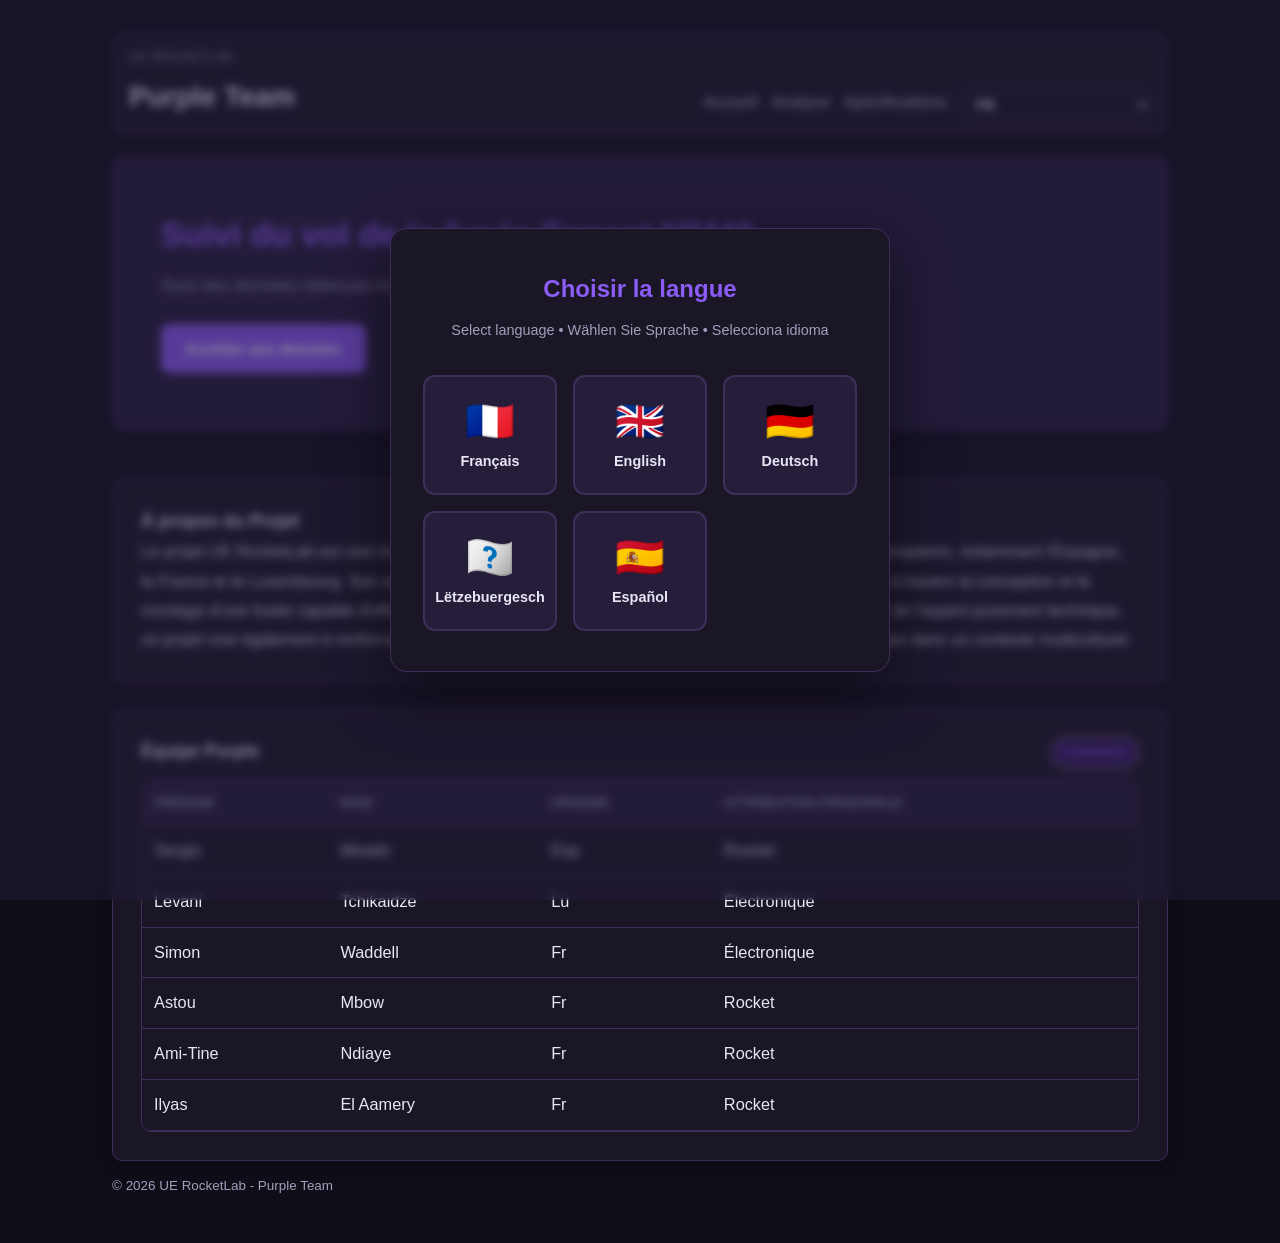
<file: index.html>
<!DOCTYPE html>
<html lang="fr">
<head>
    <meta charset="UTF-8">
    <meta name="viewport" content="width=device-width, initial-scale=1.0">
    <title>Rocket Flight Analysis</title>
    <script>
        // Restore language immediately to avoid French flash
        (function() {
            const lang = localStorage.getItem('rocketlab_language') || 'fr';
            document.documentElement.lang = lang;
        })();
    </script>
    <link rel="stylesheet" href="style.css">
</head>

<body>
    <div id="language-modal" class="language-modal" hidden>
        <div class="language-modal-content">
            <h2>Choisir la langue</h2>
            <p class="modal-subtitle">Select language • Wählen Sie Sprache • Selecciona idioma</p>
            <div class="language-buttons">
                <button class="lang-btn" data-lang="fr" aria-label="Français">
                    <span class="flag">🇫🇷</span>
                    <span class="lang-name">Français</span>
                </button>
                <button class="lang-btn" data-lang="en" aria-label="English">
                    <span class="flag">🇬🇧</span>
                    <span class="lang-name">English</span>
                </button>
                <button class="lang-btn" data-lang="de" aria-label="Deutsch">
                    <span class="flag">🇩🇪</span>
                    <span class="lang-name">Deutsch</span>
                </button>                <button class="lang-btn" data-lang="lb" aria-label="Lëtzebuergesch">
                    <span class="flag">🇿🇺</span>
                    <span class="lang-name">Lëtzebuergesch</span>
                </button>                <button class="lang-btn" data-lang="es" aria-label="Español">
                    <span class="flag">🇪🇸</span>
                    <span class="lang-name">Español</span>
                </button>
            </div>
        </div>
    </div>

    <div class="layout">
        <header class="topbar">
            <div>
                <p class="eyebrow" data-i18n="rocketlab">UE RocketLab</p>
                <h1 data-i18n="purpleTeam">Purple Team</h1>
            </div>
            <nav aria-label="Navigation principale">
                <a href="index.html" data-i18n="home">Accueil</a>
                <a href="analysis.html" data-i18n="analysis">Analyse</a>
                <a href="specifications.html" data-i18n="specifications">Spécifications</a>
                <select id="language-selector" class="lang-selector" aria-label="Langue / Language / Sprache / Idioma / Lëtzebuergesch">
                    <option value="fr">FR</option>
                    <option value="en">EN</option>
                    <option value="de">DE</option>
                    <option value="lb">LB</option>
                    <option value="es">ES</option>
                </select>
            </nav>
        </header>

        <main>
            <section class="hero">
                <div class="hero-content">
                    <h2 data-i18n="heroTitle">Suivi du vol de la fusée Exocet MM40</h2>
                    <p class="hero-subtitle" data-i18n="heroSubtitle">Suivi des données obtenues lors du vol de notre fusée</p>
                    <a href="analysis.html" class="cta-button" data-i18n="ctaButton">Accéder aux données</a>
                </div>
            </section>

            <section class="panel">
                <h2 data-i18n="aboutProject">A propos du Projet</h2>
                <p data-i18n="aboutText">Le projet UE RocketLab est une initiative d'échange réunissant des étudiants issus de plusieurs pays européens, notamment l'Espagne, la France et le Luxembourg. Son objectif principal est de développer une collaboration interuniversitaire à travers la conception et le montage d'une fusée capable d'effectuer des relevés de données en temps réel durant son vol.

Au-delà de l’aspect purement technique, ce projet vise également à renforcer la communication, la coopération internationale et le travail en équipe dans un contexte multiculturel.</p>
            </section>

            <section class="panel">
                <div class="panel-header">
                    <h2 data-i18n="teamPurple">Equipe Purple</h2>
                    <span class="team-chip" data-i18n="teamMembers">6 membres</span>
                </div>

                <div class="table-wrap">
                    <table>
                        <thead>
                            <tr>
                                <th data-i18n="firstName">Prenom</th>
                                <th data-i18n="lastName">Nom</th>
                                <th data-i18n="origin">Origine</th>
                                <th data-i18n="role">Attribution Principale</th>
                            </tr>
                        </thead>
                        <tbody>
                            <tr>
                                <td>Sergio</td>
                                <td>Mirado</td>
                                <td>Esp</td>
                                <td data-i18n="categoryRocket">Rocket</td>
                            </tr>
                            <tr>
                                <td>Levani</td>
                                <td>Tchikaidze</td>
                                <td>Lu</td>
                                <td data-i18n="categoryElectronics">Électronique</td>
                            </tr>
                            <tr>
                                <td>Simon</td>
                                <td>Waddell</td>
                                <td>Fr</td>
                                <td data-i18n="categoryElectronics">Électronique</td>
                            </tr>
                            <tr>
                                <td>Astou</td>
                                <td>Mbow</td>
                                <td>Fr</td>
                                <td data-i18n="categoryRocket">Rocket</td>
                            </tr>
                            <tr>
                                <td>Ami-Tine</td>
                                <td>Ndiaye</td>
                                <td>Fr</td>
                                <td data-i18n="categoryRocket">Rocket</td>
                            </tr>
                            <tr>
                                <td>Ilyas</td>
                                <td>El Aamery</td>
                                <td>Fr</td>
                                <td data-i18n="categoryRocket">Rocket</td>
                            </tr>
                        </tbody>
                    </table>
                </div>
            </section>
        </main>

        <footer>
            <p data-i18n="copyright">© 2026 UE RocketLab - Purple Team</p>
        </footer>
    </div>

    <script src="i18n.js"></script>
</body>
</html>
</file>
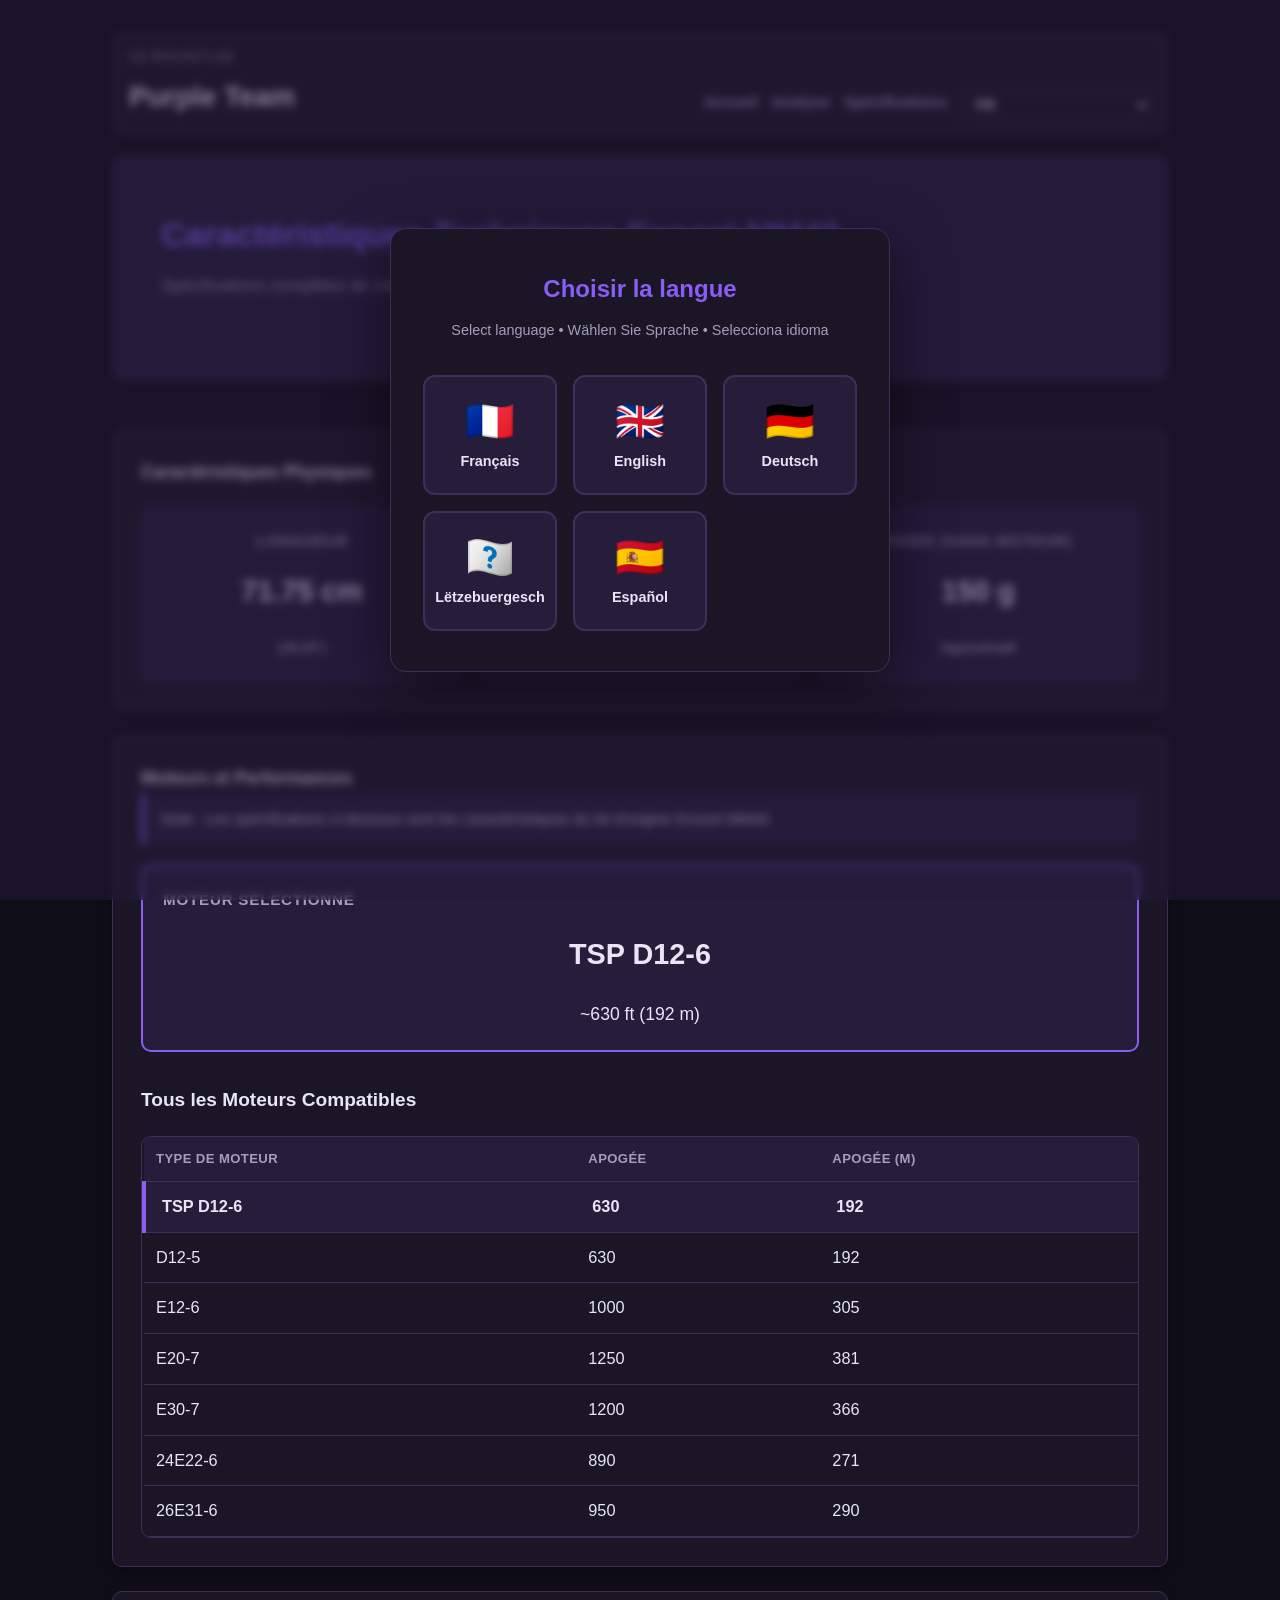
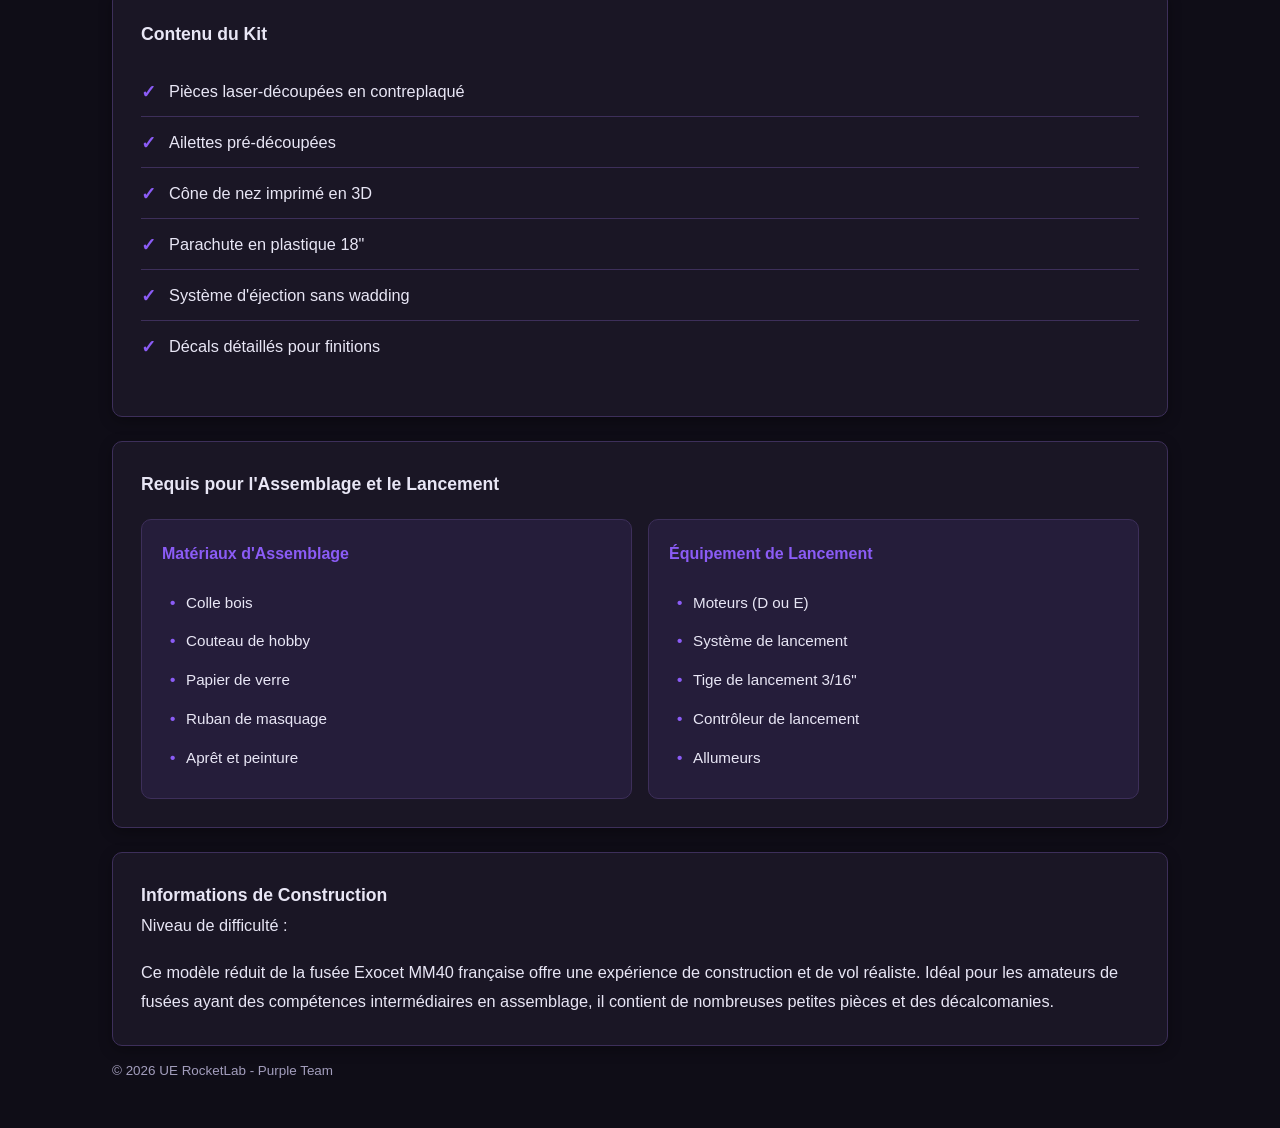
<file: specifications.html>
<!DOCTYPE html>
<html lang="fr">
<head>
    <meta charset="UTF-8">
    <meta name="viewport" content="width=device-width, initial-scale=1.0">
    <title>Spécifications - Exocet MM40</title>
    <script>
        // Restore language immediately to avoid French flash
        (function() {
            const lang = localStorage.getItem('rocketlab_language') || 'fr';
            document.documentElement.lang = lang;
        })();
    </script>
    <link rel="stylesheet" href="style.css">
</head>

<body>
    <div id="language-modal" class="language-modal" hidden>
        <div class="language-modal-content">
            <h2>Choisir la langue</h2>
            <p class="modal-subtitle">Select language • Wählen Sie Sprache • Selecciona idioma</p>
            <div class="language-buttons">
                <button class="lang-btn" data-lang="fr" aria-label="Français">
                    <span class="flag">🇫🇷</span>
                    <span class="lang-name">Français</span>
                </button>
                <button class="lang-btn" data-lang="en" aria-label="English">
                    <span class="flag">🇬🇧</span>
                    <span class="lang-name">English</span>
                </button>
                <button class="lang-btn" data-lang="de" aria-label="Deutsch">
                    <span class="flag">🇩🇪</span>
                    <span class="lang-name">Deutsch</span>
                </button>                <button class="lang-btn" data-lang="lb" aria-label="Lëtzebuergesch">
                    <span class="flag">🇿🇺</span>
                    <span class="lang-name">Lëtzebuergesch</span>
                </button>                <button class="lang-btn" data-lang="es" aria-label="Español">
                    <span class="flag">🇪🇸</span>
                    <span class="lang-name">Español</span>
                </button>
            </div>
        </div>
    </div>

    <div class="layout">
        <header class="topbar">
            <div>
                <p class="eyebrow" data-i18n="rocketlab">UE RocketLab</p>
                <h1 data-i18n="purpleTeam">Purple Team</h1>
            </div>
            <nav aria-label="Navigation principale">
                <a href="index.html" data-i18n="home">Accueil</a>
                <a href="analysis.html" data-i18n="analysis">Analyse</a>
                <a href="specifications.html" data-i18n="specifications">Spécifications</a>
                <select id="language-selector" class="lang-selector" aria-label="Langue / Language / Sprache / Idioma / Lëtzebuergesch">
                    <option value="fr">FR</option>
                    <option value="en">EN</option>
                    <option value="de">DE</option>
                    <option value="lb">LB</option>
                    <option value="es">ES</option>
                </select>
            </nav>
        </header>

        <main>
            <section class="hero">
                <div class="hero-content">
                    <h2 data-i18n="specTitle">Caractéristiques Techniques Exocet MM40</h2>
                    <p class="hero-subtitle" data-i18n="specSubtitle">Spécifications complètes de notre fusée model réduit</p>
                </div>
            </section>

            <section class="panel">
                <h2 data-i18n="physicalSpecs">Caractéristiques Physiques</h2>
                
                <div class="specs-grid">
                    <div class="spec-card">
                        <h3 data-i18n="specLength">Longueur</h3>
                        <p class="spec-value">71.75 cm</p>
                        <p class="spec-detail">(28.25")</p>
                    </div>
                    
                    <div class="spec-card">
                        <h3 data-i18n="specDiameter">Diamètre</h3>
                        <p class="spec-value">42 mm</p>
                        <p class="spec-detail">(1.64")</p>
                    </div>
                    
                    <div class="spec-card">
                        <h3 data-i18n="specWeight">Poids (sans moteur)</h3>
                        <p class="spec-value">150 g</p>
                        <p class="spec-detail" data-i18n="approximate">Approximatif</p>
                    </div>
                </div>
            </section>

            <section class="panel">
                <h2 data-i18n="motorSpecs">Moteurs et Performances</h2>
                <p class="spec-note" data-i18n="stockNote"><strong>Note :</strong> Les spécifications ci-dessous sont les caractéristiques du kit d'origine Exocet MM40.</p>
                
                <div class="motor-selected">
                    <h3 data-i18n="selectedMotor">Moteur Sélectionné</h3>
                    <div class="motor-card-featured">
                        <p class="motor-type">TSP D12-6</p>
                        <p class="motor-apogee">~630 ft (192 m)</p>
                    </div>
                </div>

                <h3 data-i18n="allMotors">Tous les Moteurs Compatibles</h3>
                <div class="table-wrap">
                    <table>
                        <thead>
                            <tr>
                                <th data-i18n="motorType">Type de Moteur</th>
                                <th data-i18n="apogee">Apogée (ft)</th>
                                <th data-i18n="apogeeMeters">Apogée (m)</th>
                            </tr>
                        </thead>
                        <tbody>
                            <tr class="motor-highlighted">
                                <td><strong>TSP D12-6</strong></td>
                                <td><strong>630</strong></td>
                                <td><strong>192</strong></td>
                            </tr>
                            <tr>
                                <td>D12-5</td>
                                <td>630</td>
                                <td>192</td>
                            </tr>
                            <tr>
                                <td>E12-6</td>
                                <td>1000</td>
                                <td>305</td>
                            </tr>
                            <tr>
                                <td>E20-7</td>
                                <td>1250</td>
                                <td>381</td>
                            </tr>
                            <tr>
                                <td>E30-7</td>
                                <td>1200</td>
                                <td>366</td>
                            </tr>
                            <tr>
                                <td>24E22-6</td>
                                <td>890</td>
                                <td>271</td>
                            </tr>
                            <tr>
                                <td>26E31-6</td>
                                <td>950</td>
                                <td>290</td>
                            </tr>
                        </tbody>
                    </table>
                </div>
            </section>

            <section class="panel">
                <h2 data-i18n="kitComponents">Contenu du Kit</h2>
                
                <div class="components-list">
                    <ul>
                        <li data-i18n="comp1">Pièces laser-découpées en contreplaqué</li>
                        <li data-i18n="comp2">Ailettes pré-découpées</li>
                        <li data-i18n="comp3">Cône de nez imprimé en 3D</li>
                        <li data-i18n="comp4">Parachute en plastique 18"</li>
                        <li data-i18n="comp5">Système d'éjection sans wadding</li>
                        <li data-i18n="comp6">Décals détaillés pour finitions</li>
                    </ul>
                </div>
            </section>

            <section class="panel">
                <h2 data-i18n="requirements">Requis pour l'Assemblage et le Lancement</h2>
                
                <div class="requirements-grid">
                    <div class="req-card">
                        <h3 data-i18n="reqAssembly">Matériaux d'Assemblage</h3>
                        <ul>
                            <li data-i18n="reqWood">Colle bois</li>
                            <li data-i18n="reqKnife">Couteau de hobby</li>
                            <li data-i18n="reqSand">Papier de verre</li>
                            <li data-i18n="reqTape">Ruban de masquage</li>
                            <li data-i18n="reqPaint">Apprêt et peinture</li>
                        </ul>
                    </div>
                    
                    <div class="req-card">
                        <h3 data-i18n="reqLaunch">Équipement de Lancement</h3>
                        <ul>
                            <li data-i18n="reqMotors">Moteurs (D ou E)</li>
                            <li data-i18n="reqLaunchSystem">Système de lancement</li>
                            <li data-i18n="reqRod">Tige de lancement 3/16"</li>
                            <li data-i18n="reqController">Contrôleur de lancement</li>
                            <li data-i18n="reqIgniters">Allumeurs</li>
                        </ul>
                    </div>
                </div>
            </section>

            <section class="panel">
                <h2 data-i18n="buildInfo">Informations de Construction</h2>
                <p data-i18n="skillLevel">Niveau de difficulté : <strong>Intermédiaire</strong></p>
                <p data-i18n="buildDescription">Ce modèle réduit de la fusée Exocet MM40 française offre une expérience de construction et de vol réaliste. Idéal pour les amateurs de fusées ayant des compétences intermédiaires en assemblage, il contient de nombreuses petites pièces et des décalcomanies.</p>
            </section>
        </main>

        <footer>
            <p data-i18n="copyright">© 2026 UE RocketLab - Purple Team</p>
        </footer>
    </div>

    <script src="i18n.js"></script>
</body>
</html>
</file>
<file: style.css>
:root {
	--bg: #0f0d17;
	--surface: #1a1625;
	--surface-muted: #251d3a;
	--text: #e8e6f5;
	--text-muted: #a39ebd;
	--line: #3d2f5a;
	--brand: #8b5cf6;
	--brand-soft: #2e1656;
	--ok: #2f855a;
	--warn: #b7791f;
	--critical: #c53030;
	--radius: 10px;
	--shadow: 0 4px 14px rgba(0, 0, 0, 0.3);
}

* {
	box-sizing: border-box;
}

.language-modal {
	position: fixed;
	inset: 0;
	background: rgba(34, 27, 58, 0.5);
	backdrop-filter: blur(4px);
	display: grid;
	place-items: center;
	z-index: 10000;
	padding: 20px;
	animation: fadeIn 0.3s ease;
}

.language-modal[hidden] {
	display: none;
}

.language-modal-content {
	background: var(--surface);
	border-radius: 16px;
	padding: 40px 32px;
	box-shadow: 0 20px 60px rgba(0, 0, 0, 0.5);
	max-width: 500px;
	width: 100%;
	text-align: center;
	border: 1px solid var(--line);
}

.language-modal-content h2 {
	margin: 0 0 8px 0;
	font-size: 1.5rem;
	color: var(--brand);
}

.modal-subtitle {
	margin: 0 0 32px 0;
	color: var(--text-muted);
	font-size: 0.9rem;
}

.language-buttons {
	display: grid;
	grid-template-columns: repeat(auto-fit, minmax(120px, 1fr));
	gap: 16px;
}

.lang-btn {
	display: flex;
	flex-direction: column;
	align-items: center;
	justify-content: center;
	gap: 12px;
	padding: 24px 16px;
	border: 2px solid var(--line);
	border-radius: 12px;
	background: var(--surface-muted);
	cursor: pointer;
	transition: all 0.2s ease;
	font-size: 0.95rem;
	font-weight: 600;
	color: var(--text);
}

.lang-btn:hover {
	border-color: var(--brand);
	background: var(--brand-soft);
	color: var(--brand);
	transform: translateY(-2px);
	box-shadow: 0 8px 16px rgba(139, 92, 246, 0.25);
}

.lang-btn .flag {
	font-size: 2.5rem;
	line-height: 1;
}

.lang-btn .lang-name {
	display: block;
	font-size: 0.9rem;
	font-weight: 600;
}

@keyframes fadeIn {
	from {
		opacity: 0;
	}
	to {
		opacity: 1;
	}
}

@media (max-width: 600px) {
	.language-modal-content {
		padding: 32px 24px;
	}

	.language-buttons {
		grid-template-columns: 1fr;
	}

	.language-modal-content h2 {
		font-size: 1.3rem;
	}
}

body {
	margin: 0;
	font-family: "Segoe UI", Tahoma, Geneva, Verdana, sans-serif;
	color: var(--text);
	background: var(--bg);
	line-height: 1.7;
	font-size: 1.02rem;
}

.layout {
	width: 100%;
	max-width: 1120px;
	margin: 0 auto;
	padding: 32px;
	box-sizing: border-box;
	overflow: hidden;
}

.topbar {
	display: flex;
	align-items: flex-end;
	justify-content: space-between;
	gap: 16px;
	margin-bottom: 20px;
	padding: 14px 16px;
	border: 1px solid var(--line);
	border-radius: var(--radius);
	background: var(--surface);
	box-shadow: var(--shadow);
}

.eyebrow {
	margin: 0;
	color: var(--text-muted);
	letter-spacing: 0.08em;
	text-transform: uppercase;
	font-size: 0.75rem;
}

h1 {
	margin: 6px 0 0;
	font-size: 1.75rem;
}

nav {
	display: flex;
	gap: 14px;
}

nav a {
	text-decoration: none;
	color: var(--text-muted);
	font-weight: 600;
	font-size: 0.95rem;
}

nav a:hover {
	color: var(--brand);
}

.lang-selector {
	border: 1px solid var(--line);
	border-radius: 6px;
	padding: 6px 10px;
	background: var(--surface);
	color: var(--text);
	font-weight: 600;
	font-size: 0.9rem;
	cursor: pointer;
	transition: border-color 0.2s ease;
}

.lang-selector:hover,
.lang-selector:focus {
	border-color: var(--brand);
	outline: none;
}

.team-chip {
	display: inline-block;
	padding: 4px 10px;
	border-radius: 999px;
	border: 1px solid #d9cdf6;
	background: var(--brand-soft);
	color: var(--brand);
	font-size: 0.78rem;
	font-weight: 700;
}

main {
	display: grid;
	gap: 24px;
}

.panel {
	background: var(--surface);
	border: 1px solid var(--line);
	border-radius: var(--radius);
	padding: 28px;
	box-shadow: var(--shadow);
}

.hero {
	background: var(--surface-muted);
	border: 1px solid var(--line);
	border-radius: var(--radius);
	padding: 56px 48px;
	margin-bottom: 24px;
	box-shadow: var(--shadow);
}

.hero-content {
	max-width: 700px;
}

.hero h2 {
	margin: 0 0 16px 0;
	font-size: 2.1rem;
	color: var(--brand);
	line-height: 1.3;
}

.hero-subtitle {
	margin: 0 0 24px 0;
	font-size: 1.05rem;
	color: var(--text-muted);
	line-height: 1.6;
}

.cta-button {
	display: inline-block;
	padding: 12px 24px;
	background: var(--brand);
	color: white;
	text-decoration: none;
	border-radius: 8px;
	font-weight: 700;
	font-size: 0.95rem;
	transition: background 0.2s ease;
}

.cta-button:hover {
	background: #4a2a6f;
}

.panel h2 {
	margin: 0;
	font-size: 1.1rem;
}

.panel p {
	margin: 18px 0;
	line-height: 1.8;
	color: var(--text);
}

.panel p:first-of-type {
	margin-top: 0;
}

.panel p:last-of-type {
	margin-bottom: 0;
}

.panel-subtitle {
	margin: 8px 0 0;
	color: var(--text-muted);
	font-size: 0.92rem;
}

.kpi-grid {
	margin-top: 14px;
	display: grid;
	grid-template-columns: repeat(4, minmax(0, 1fr));
	gap: 12px;
}

.kpi-card {
	background: var(--surface-muted);
	border: 1px solid var(--line);
	border-radius: var(--radius);
	padding: 14px;
}

.kpi-label {
	margin: 0;
	color: var(--text-muted);
	font-size: 0.84rem;
}

.kpi-value {
	margin: 8px 0 0;
	font-size: 1.25rem;
	font-weight: 700;
}

.panel-header {
	display: flex;
	align-items: flex-start;
	justify-content: space-between;
	gap: 12px;
	flex-wrap: wrap;
	margin-bottom: 12px;
}

.filters {
	display: flex;
	gap: 10px;
	flex-wrap: wrap;
}

.filters label {
	display: grid;
	gap: 5px;
	color: var(--text-muted);
	font-size: 0.8rem;
}

select,
input {
	border: 1px solid var(--line);
	border-radius: 8px;
	padding: 8px 10px;
	background: var(--surface-muted);
	color: var(--text);
	min-width: 190px;
	font-size: 1rem;
	transition: border-color 0.2s ease;
}

select:hover,
input:hover,
select:focus,
input:focus {
	border-color: var(--brand);
	outline: none;
}

.table-wrap {
	overflow: auto;
	border: 1px solid var(--line);
	border-radius: var(--radius);
}

table {
	width: 100%;
	border-collapse: collapse;
	min-width: 680px;
}

th,
td {
	padding: 11px 12px;
	text-align: left;
	border-bottom: 1px solid var(--line);
}

th {
	background: var(--surface-muted);
	font-size: 0.82rem;
	letter-spacing: 0.03em;
	text-transform: uppercase;
	color: var(--text-muted);
}

tbody tr:hover {
	background: var(--surface-muted);
}

.badge {
	display: inline-block;
	border-radius: 999px;
	font-size: 0.75rem;
	font-weight: 700;
	padding: 3px 10px;
}

.badge.ok {
	color: var(--ok);
	background: #e7f6ed;
}

.badge.warn {
	color: var(--warn);
	background: #fff6e5;
}

.badge.critical {
	color: var(--critical);
	background: #fdeaea;
}

footer {
	margin-top: 14px;
	color: var(--text-muted);
	font-size: 0.84rem;
}

/* Specifications Page Styles */
.specs-grid {
	display: grid;
	grid-template-columns: repeat(auto-fit, minmax(200px, 1fr));
	gap: 16px;
	margin-top: 20px;
}

.spec-card {
	background: var(--surface-muted);
	border: 1px solid var(--line);
	border-radius: var(--radius);
	padding: 20px;
	text-align: center;
}

.spec-card h3 {
	margin: 0 0 12px 0;
	font-size: 0.95rem;
	color: var(--text-muted);
	text-transform: uppercase;
	letter-spacing: 0.05em;
}

.spec-value {
	margin: 0;
	font-size: 1.8rem;
	font-weight: 700;
	color: var(--brand);
}

.spec-detail {
	margin: 8px 0 0 0;
	font-size: 0.85rem;
	color: var(--text-muted);
}

.spec-note {
	margin: 16px 0;
	padding: 12px 16px;
	background: var(--surface-muted);
	border-left: 4px solid var(--brand);
	border-radius: 4px;
	font-size: 0.95rem;
	line-height: 1.6;
	color: var(--text);
}

.motor-selected {
	margin: 20px 0 32px 0;
	padding: 20px;
	background: var(--surface-muted);
	border: 2px solid var(--brand);
	border-radius: var(--radius);
}

.motor-selected h3 {
	margin: 0 0 16px 0;
	font-size: 0.95rem;
	color: var(--text-muted);
	text-transform: uppercase;
	letter-spacing: 0.05em;
}

.motor-card-featured {
	text-align: center;
}

.motor-type {
	margin: 0;
	font-size: 1.8rem;
	font-weight: 700;
	color: var(--brand);
}

.motor-apogee {
	margin: 8px 0 0 0;
	font-size: 1.1rem;
	color: var(--text);
}

.motor-highlighted {
	background: var(--surface-muted);
	border-left: 4px solid var(--brand);
}

.motor-highlighted td {
	padding-left: 16px;
}

.components-list ul {
	list-style: none;
	padding: 0;
	margin: 16px 0;
}

.components-list li {
	padding: 12px 0;
	padding-left: 28px;
	position: relative;
	border-bottom: 1px solid var(--line);
	line-height: 1.6;
}

.components-list li:last-child {
	border-bottom: none;
}

.components-list li:before {
	content: "✓";
	position: absolute;
	left: 0;
	color: var(--brand);
	font-weight: bold;
	font-size: 1.1rem;
}

.requirements-grid {
	display: grid;
	grid-template-columns: repeat(auto-fit, minmax(250px, 1fr));
	gap: 16px;
	margin-top: 20px;
}

.req-card {
	background: var(--surface-muted);
	border: 1px solid var(--line);
	border-radius: var(--radius);
	padding: 20px;
}

.req-card h3 {
	margin: 0 0 16px 0;
	font-size: 1rem;
	color: var(--brand);
}

.req-card ul {
	list-style: none;
	padding: 0;
	margin: 0;
}

.req-card li {
	padding: 8px 0;
	padding-left: 24px;
	position: relative;
	line-height: 1.5;
	font-size: 0.95rem;
}

.req-card li:before {
	content: "•";
	position: absolute;
	left: 8px;
	color: var(--brand);
	font-weight: bold;
}

/* Tablette et petit desktop */
@media (max-width: 900px) {
	.layout {
		padding: 24px;
	}

	.topbar {
		flex-direction: column;
		align-items: flex-start;
		gap: 12px;
		padding: 12px 14px;
	}

	h1 {
		font-size: 1.5rem;
	}

	nav {
		width: 100%;
		flex-wrap: wrap;
		gap: 10px;
	}

	nav a {
		font-size: 0.9rem;
	}

	.lang-selector {
		margin-left: auto;
	}

	.kpi-grid {
		grid-template-columns: repeat(2, minmax(0, 1fr));
		gap: 10px;
	}

	.kpi-card {
		padding: 12px;
	}

	.kpi-label {
		font-size: 0.8rem;
	}

	.kpi-value {
		font-size: 1.1rem;
	}

	.hero {
		padding: 40px 24px;
	}

	.hero h2 {
		font-size: 1.7rem;
	}

	.hero-subtitle {
		font-size: 1rem;
	}

	.panel {
		padding: 20px;
	}

	.panel h2 {
		font-size: 1.05rem;
	}

	.panel-header {
		gap: 8px;
	}

	.team-chip {
		font-size: 0.75rem;
		padding: 3px 8px;
	}

	select,
	input {
		max-width: 280px;
	}
}

/* Mobile */
@media (max-width: 600px) {
	.layout {
		padding: 12px;
	}

	body {
		font-size: 1rem;
	}

	.topbar {
		flex-direction: column;
		gap: 10px;
		padding: 10px 12px;
		border-radius: 6px;
	}

	h1 {
		font-size: 1.25rem;
	}

	.eyebrow {
		font-size: 0.7rem;
	}

	nav {
		width: 100%;
		gap: 8px;
		flex-wrap: wrap;
	}

	nav a {
		font-size: 0.85rem;
		padding: 4px 8px;
		border-radius: 5px;
		background: var(--surface-muted);
		color: var(--text);
		transition: background 0.2s ease;
	}

	nav a:hover {
		background: var(--brand-soft);
		color: var(--brand);
	}

	.lang-selector {
		margin-left: 0;
		width: 100%;
		min-width: unset;
		padding: 8px 10px;
		font-size: 0.9rem;
	}

	.language-modal-content {
		padding: 24px 16px;
		border-radius: 12px;
	}

	.language-modal-content h2 {
		font-size: 1.2rem;
	}

	.modal-subtitle {
		font-size: 0.8rem;
		margin-bottom: 24px;
	}

	.language-buttons {
		gap: 12px;
	}

	.lang-btn {
		padding: 20px 12px;
		font-size: 0.9rem;
		gap: 10px;
	}

	.lang-btn .flag {
		font-size: 2rem;
	}

	.hero {
		padding: 28px 16px;
		border-radius: 8px;
		margin-bottom: 16px;
	}

	.hero h2 {
		font-size: 1.4rem;
		margin-bottom: 12px;
	}

	.hero-subtitle {
		font-size: 0.9rem;
		margin-bottom: 16px;
	}

	.cta-button {
		padding: 10px 20px;
		font-size: 0.9rem;
	}

	main {
		gap: 16px;
	}

	.panel {
		padding: 16px;
		border-radius: 8px;
	}

	.panel h2 {
		font-size: 0.95rem;
		margin-bottom: 12px;
	}

	.panel p {
		margin: 12px 0;
		font-size: 0.95rem;
		line-height: 1.6;
	}

	.kpi-grid {
		grid-template-columns: 1fr;
		gap: 8px;
	}

	.kpi-card {
		padding: 10px;
	}

	.kpi-label {
		font-size: 0.75rem;
	}

	.kpi-value {
		font-size: 1rem;
		margin-top: 4px;
	}

	.panel-header {
		flex-direction: column;
		gap: 8px;
	}

	.team-chip {
		font-size: 0.7rem;
		padding: 2px 6px;
	}

	.filters {
		flex-direction: column;
		gap: 8px;
	}

	.filters label {
		gap: 4px;
	}

	select,
	input {
		width: 100%;
		min-width: 0;
		padding: 10px 8px;
		font-size: 1rem;
		border-radius: 6px;
		box-sizing: border-box;
	}

	.table-wrap {
		border-radius: 6px;
		box-shadow: 0 2px 8px rgba(0, 0, 0, 0.1);
	}

	table {
		min-width: 100%;
		font-size: 0.9rem;
	}

	th,
	td {
		padding: 8px 10px;
	}

	th {
		font-size: 0.75rem;
	}

	td {
		font-size: 0.9rem;
	}

	.badge {
		font-size: 0.7rem;
		padding: 2px 8px;
	}

	footer {
		font-size: 0.8rem;
		margin-top: 12px;
	}
}

/* Très petit mobile (< 380px) */
@media (max-width: 380px) {
	.layout {
		padding: 8px;
	}

	h1 {
		font-size: 1.1rem;
	}

	nav {
		gap: 6px;
	}

	nav a {
		font-size: 0.8rem;
		padding: 3px 6px;
	}

	.lang-selector {
		font-size: 0.85rem;
		padding: 6px 8px;
	}

	.hero {
		padding: 20px 12px;
	}

	.hero h2 {
		font-size: 1.2rem;
		margin-bottom: 8px;
	}

	.hero-subtitle {
		font-size: 0.85rem;
		margin-bottom: 12px;
	}

	.panel {
		padding: 12px;
	}

	.panel h2 {
		font-size: 0.9rem;
	}

	table {
		min-width: auto;
		font-size: 0.8rem;
	}

	th,
	td {
		padding: 6px 8px;
	}
}
</file>
